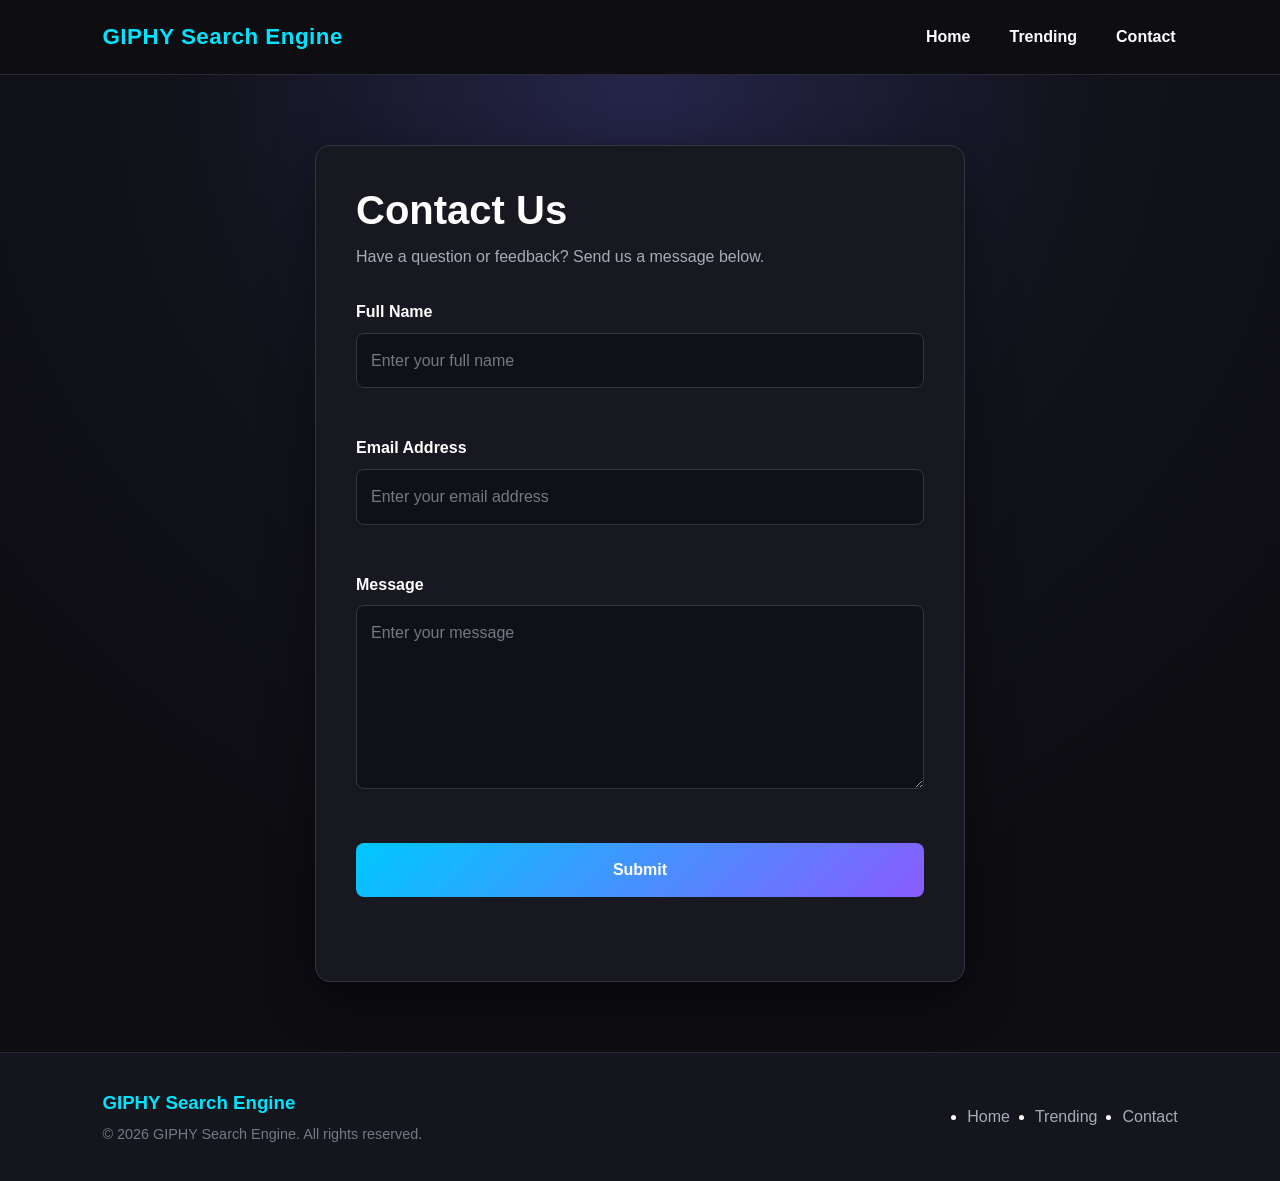
<file: contact.html>
<!DOCTYPE html>
<html lang="en">

<head>
    <meta charset="UTF-8">

    <meta
        name="viewport"
        content="width=device-width, initial-scale=1.0"
    >

    <title>Contact | GIPHY Search Engine</title>

    <!-- Reuse the same stylesheet -->
    <link rel="stylesheet" href="style.css">
</head>


<body>

    <!-- Navigation Bar -->
<nav class="navbar">

    <a href="index.html" class="logo">
        GIPHY Search Engine
    </a>

    <div class="nav-links">
                <a href="index.html">Home</a>
                <a href="trending.html">Trending</a>
                <a href="contact.html">Contact</a>
    </div>

</nav>


    <!-- Contact Section -->
    <main>

        <section class="contact-section">

            <div class="contact-container">

                <h1>Contact Us</h1>

                <p class="contact-description">
                    Have a question or feedback?
                    Send us a message below.
                </p>


                <!-- Contact Form -->
                <form id="contactForm" novalidate>

                    <!-- Full Name -->
                    <div class="form-group">

                        <label for="fullName">
                            Full Name
                        </label>

                        <input
                            type="text"
                            id="fullName"
                            name="fullName"
                            placeholder="Enter your full name"
                            required
                        >

                        <p
                            class="error-message"
                            id="nameError"
                        ></p>

                    </div>


                    <!-- Email Address -->
                    <div class="form-group">

                        <label for="email">
                            Email Address
                        </label>

                        <input
                            type="email"
                            id="email"
                            name="email"
                            placeholder="Enter your email address"
                            required
                        >

                        <p
                            class="error-message"
                            id="emailError"
                        ></p>

                    </div>


                    <!-- Message -->
                    <div class="form-group">

                        <label for="message">
                            Message
                        </label>

                        <textarea
                            id="message"
                            name="message"
                            rows="6"
                            placeholder="Enter your message"
                            required
                        ></textarea>

                        <p
                            class="error-message"
                            id="messageError"
                        ></p>

                    </div>


                    <!-- Submit Button -->
                    <button
                        type="submit"
                        class="submit-button"
                    >
                        Submit
                    </button>


                    <!-- Success Message -->
                    <p
                        class="success-message"
                        id="successMessage"
                    ></p>

                </form>

            </div>

        </section>

    </main>


    <!-- Footer -->
    <footer>

        <div class="footer-content">

            <div class="footer-brand">

                <h3>GIPHY Search Engine</h3>

                <p>
                    &copy; 2026 GIPHY Search Engine.
                    All rights reserved.
                </p>

            </div>

            <ul class="footer-links">

                <li>
                    <a href="index.html">Home</a>
                </li>

                <li>
                    <a href="trending.html">Trending</a>
                </li>

                <li>
                    <a href="contact.html">Contact</a>
                </li>

            </ul>

        </div>

    </footer>


    <!-- Contact Page JavaScript -->
    <script src="contact.js"></script>

</body>

</html>
</file>
<file: style.css>
/* ==================================================
   1. GLOBAL RESET AND BASE STYLES
================================================== */

* {
    margin: 0;
    padding: 0;
    box-sizing: border-box;
}

html {
    scroll-behavior: smooth;
}

body {
    min-height: 100vh;

    font-family: Arial, Helvetica, sans-serif;
    line-height: 1.6;

    background-color: #0d0d12;
    color: #ffffff;
}

a {
    color: inherit;
    text-decoration: none;
}

button,
input,
textarea {
    font: inherit;
}

img {
    max-width: 100%;
}


/* ==================================================
   2. NAVIGATION BAR
================================================== */

.navbar {
    position: sticky;
    top: 0;
    z-index: 1000;

    display: flex;
    justify-content: space-between;
    align-items: center;
    gap: 20px;

    padding:
        16px
        clamp(20px, 8vw, 8%);

    background-color: #0d0d12;
    border-bottom: 1px solid #292936;
}


/* Website Logo / Name */

.logo {
    flex-shrink: 0;

    color: #00e5ff;

    font-size: 1.4rem;
    font-weight: bold;
    letter-spacing: 0.5px;
}


/* Navigation Links Container */

.nav-links {
    display: flex;
    justify-content: flex-end;
    align-items: center;
    flex-wrap: wrap;

    gap: clamp(15px, 3vw, 35px);

    list-style: none;
}


/* Individual Navigation Links */

.nav-links a {
    position: relative;

    display: inline-block;

    padding: 8px 2px;

    background: transparent;
    color: #ffffff;

    font-weight: 600;

    transition: color 0.3s ease;
}


/* Aqua Underline */

.nav-links a::after {
    content: "";

    position: absolute;
    left: 0;
    bottom: 2px;

    width: 0;
    height: 2px;

    background-color: #00e5ff;

    transition: width 0.3s ease;
}


/* Navigation Hover */

.nav-links a:hover {
    color: #00e5ff;
}

.nav-links a:hover::after {
    width: 100%;
}


/* Navigation Keyboard Focus */

.nav-links a:focus-visible {
    color: #00e5ff;

    outline: 2px solid #00e5ff;
    outline-offset: 5px;

    border-radius: 2px;
}

.nav-links a:focus-visible::after {
    width: 100%;
}


/* ==================================================
   3. HERO SECTION
================================================== */

.hero {
    display: flex;
    flex-direction: column;
    justify-content: center;
    align-items: center;

    min-height: clamp(420px, 65vh, 600px);

    padding:
        clamp(30px, 8vw, 30px)
        clamp(16px, 4vw, 20px);

    text-align: center;

    background:
        radial-gradient(
            circle at top,
            #25254a 0%,
            #12121b 40%,
            #0d0d12 75%
        );
}

/* Hero Heading */


.hero h1 {
    margin-bottom: 15px;

    font-size: clamp(2.25rem, 6vw, 4.5rem);
    line-height: 1.1;

    background:
        linear-gradient(
            90deg,
            #00e5ff,
            #a970ff,
            #ff4ecd
        );

    -webkit-background-clip: text;
    background-clip: text;

    color: transparent;
}


/* Hero Description */

.hero p {
    width: min(100%, 650px);

    margin-bottom: clamp(25px, 4vw, 35px);

    color: #aaaab7;

    font-size: clamp(1rem, 2vw, 1.1rem);
}


/* ==================================================
   4. SEARCH BAR
================================================== */

.search-container {
    display: flex;

    width: min(100%, 650px);

    overflow: hidden;

    background-color: #ffffff;

    border-radius: 10px;

    box-shadow:
        0 10px 40px rgba(0, 0, 0, 0.35);
}


/* Search Input */

.search-container input {
    flex: 1;

    min-width: 0;

    padding:
        clamp(14px, 2vw, 18px)
        clamp(15px, 2vw, 20px);

    border: none;
    outline: none;

    color: #222222;

    font-size: 1rem;
}


/* Search Input Focus */

.search-container input:focus {
    box-shadow:
        inset 0 0 0 3px
        rgba(0, 200, 255, 0.35);
}


/* Search Button */

.search-container button {
    flex-shrink: 0;

    padding:
        0
        clamp(20px, 4vw, 30px);

    border: none;

    background:
        linear-gradient(
            135deg,
            #00c8ff,
            #8a5cff
        );

    color: #ffffff;

    font-size: 1rem;
    font-weight: bold;

    cursor: pointer;

    transition:
        opacity 0.3s ease,
        transform 0.3s ease;
}


/* Search Button Hover */

.search-container button:hover {
    opacity: 0.9;
}


/* Search Button Click */

.search-container button:active {
    transform: scale(0.96);
}


/* Search Button Keyboard Focus */

.search-container button:focus-visible {
    outline: 3px solid #ffffff;
    outline-offset: -5px;
}


/* ==================================================
   5. TRENDING SECTION
================================================== */

.trending {
    min-height: 400px;

    padding:
        clamp(20px, 6vw, 20px)
        clamp(16px, 8vw, 8%);
}


/* Trending Headings */

.trending h1,
.trending h2 {
    margin-bottom: clamp(18px, 3vw, 25px);

    font-size: clamp(1.6rem, 4vw, 2rem);
    line-height: 1.25;
}


/* Trending Page Description */

.page-description {
    max-width: 750px;

    margin-top: 10px;
    margin-bottom: 30px;

    color: #aaaab7;

    font-size: clamp(1rem, 2vw, 1.05rem);
}


/* ==================================================
   6. RESPONSIVE GIF GRID
================================================== */

.gif-container {
    display: grid;

    /*
       Automatically adds/removes columns
       depending on available screen width.
    */
    grid-template-columns:
        repeat(
            auto-fit,
            minmax(min(220px, 100%), 1fr)
        );

    gap: clamp(12px, 2vw, 20px);

    width: 100%;
    min-height: 250px;

    padding: clamp(12px, 2vw, 20px);

    overflow: hidden;

    /*
       Solid border replacing the previous
       dashed/dotted border.
    */
    border: 2px solid #343444;
    border-radius: 12px;
}


/* ==================================================
   7. GIF CARDS
================================================== */

.gif-card {
    min-width: 0;

    overflow: hidden;

    background-color: #181820;

    border: 1px solid transparent;
    border-radius: 12px;

    cursor: pointer;

    transition:
        transform 0.25s ease,
        box-shadow 0.25s ease,
        border-color 0.25s ease;
}


/* GIF Card Hover */

.gif-card:hover {
    border-color: #343444;

    transform: translateY(-5px);

    box-shadow:
      0 12px 30px
        rgba(0, 229, 255, 0.15);
}

/* GIF Card Keyboard Focus */

.gif-card:focus-visible {
    outline: 3px solid #00e5ff;
    outline-offset: 3px;
}


/* GIF Images */

.gif-image {
    display: block;

    width: 100%;

    /*
       Maintains consistent proportions while
       adapting the height to the card width.
    */
    aspect-ratio: 4 / 3;

    object-fit: cover;

    border-radius: 10px 10px 0 0;

    transition:
        transform 0.3s ease,
        box-shadow 0.3s ease;
}


/* GIF Image Hover */

.gif-card:hover .gif-image {
    transform: scale(1.03);
}


/* GIF Card Title */

.gif-card h3 {
    margin:
        15px
        15px
        12px;

    overflow-wrap: anywhere;

    color: #ffffff;

    font-size: 1rem;
    line-height: 1.4;
}


/* GIF Details Button */

.details-button {
    display: inline-block;

    margin:
        0
        15px
        18px;

    padding:
        8px
        14px;

    border: none;
    border-radius: 6px;

    background:
        linear-gradient(
            135deg,
            #00c8ff,
            #8a5cff
        );

    color: #ffffff;

    font-size: 0.9rem;
    font-weight: bold;

    cursor: pointer;

    transition:
        opacity 0.3s ease,
        transform 0.3s ease;
}


/* Details Button Hover */

.details-button:hover {
    opacity: 0.85;

    transform: scale(1.03);
}


/* Details Button Focus */

.details-button:focus-visible {
    outline: 3px solid #00e5ff;
    outline-offset: 3px;
}



/* ==================================================
   8. GIF DETAILS MODAL
================================================== */

.modal {
    position: fixed;
    inset: 0;

    z-index: 2000;

    display: none;
    justify-content: center;
    align-items: center;

    padding: 20px;

    background-color:
        rgba(0, 0, 0, 0.85);
}

/* Show the modal */
.modal.show {
    display: flex;
}

/* Modal Content */

.modal-content {
    position: relative;

    width: min(100%, 600px);

    max-height:
        calc(100dvh - 30px);

    padding:
        clamp(20px, 4vw, 30px);

    overflow-y: auto;

    background-color: #181820;

    border: 1px solid #343444;
    border-radius: 15px;

    text-align: center;

    box-shadow:
        0 20px 60px
        rgba(0, 0, 0, 0.6);
}

.modal.show .modal-content {
    animation: modal-open 0.25s ease;
}

/* Modal Close Button */

.modal-close {
    position: absolute;

    top: 10px;
    right: 15px;

    padding: 4px 8px;

    background: none;

    border: none;

    color: #ffffff;

    font-size: 2rem;
    line-height: 1;

    cursor: pointer;

    transition:
        color 0.3s ease,
        transform 0.3s ease;
}


/* Modal Close Hover */

.modal-close:hover {
    color: #ff4ecd;

    transform: scale(1.08);
}


/* Modal Close Focus */

.modal-close:focus-visible {
    outline: 2px solid #00e5ff;
    outline-offset: 2px;

    border-radius: 4px;
}


/* Large Modal GIF */

.modal-gif {
    display: block;

    width: 100%;

    max-height:
        min(500px, 55dvh);

    margin-bottom: 20px;

    object-fit: contain;

    border-radius: 10px;
}


/* Modal GIF Title */

.modal-content h2 {
    margin-bottom: 20px;

    padding: 0 25px;

    color: #ffffff;

    font-size: clamp(1.3rem, 4vw, 1.8rem);
}


/* Modal Button Container */

.modal-buttons {
    display: flex;
    justify-content: center;
    flex-wrap: wrap;

    gap: 15px;
}


/* Modal Buttons */

.modal-buttons button,
.modal-buttons a {
    display: inline-block;

    padding:
        12px
        20px;

    border: none;
    border-radius: 8px;

    background:
        linear-gradient(
            135deg,
            #00c8ff,
            #8a5cff
        );

    color: #ffffff;

    font-size: 0.95rem;
    font-weight: bold;

    cursor: pointer;

    transition:
        opacity 0.3s ease,
        transform 0.3s ease;
}


/* Modal Button Hover */

.modal-buttons button:hover,
.modal-buttons a:hover {
    opacity: 0.85;

    transform: scale(1.03);
}


/* Modal Button Focus */

.modal-buttons button:focus-visible,
.modal-buttons a:focus-visible {
    outline: 3px solid #00e5ff;
    outline-offset: 3px;
}


/* Modal Open Animation */

.modal.show .modal-content {
    animation:
        modal-open
        0.25s
        ease;
}


@keyframes modal-open {
    from {
        opacity: 0;

        transform:
            scale(0.9)
            translateY(20px);
    }

    to {
        opacity: 1;

        transform:
            scale(1)
            translateY(0);
    }
}


/* Copy Confirmation Message */

#copyMessage {
    min-height: 24px;

    margin-top: 15px;

    color: #00e5ff;
}


/* ==================================================
   9. CONTACT PAGE
================================================== */

.contact-section {
    display: flex;
    justify-content: center;
    align-items: center;

    min-height: 75vh;

    padding:
        clamp(40px, 7vw, 70px)
        clamp(15px, 4vw, 30px);

    background:
        radial-gradient(
            circle at top,
            #25254a 0%,
            #12121b 40%,
            #0d0d12 75%
        );
}


/* Contact Form Container */

.contact-container {
    width: min(100%, 650px);

    padding:
        clamp(20px, 5vw, 40px);

    background-color: #181820;

    border: 1px solid #343444;
    border-radius: 15px;

    box-shadow:
        0 15px 50px
        rgba(0, 0, 0, 0.4);
}


/* Contact Heading */

.contact-container h1 {
    margin-bottom: 10px;

    color: #ffffff;

    font-size:
        clamp(2rem, 5vw, 2.5rem);

    line-height: 1.2;
}


/* Contact Description */

.contact-description {
    margin-bottom:
        clamp(20px, 4vw, 30px);

    color: #aaaab7;
}


/* ==================================================
   10. CONTACT FORM
================================================== */

.form-group {
    margin-bottom: 22px;
}


/* Form Labels */

.form-group label {
    display: block;

    margin-bottom: 8px;

    color: #ffffff;

    font-weight: bold;
}


/* Form Inputs and Textarea */

.form-group input,
.form-group textarea {
    width: 100%;

    padding: 14px;

    background-color: #101017;

    border: 1px solid #343444;
    border-radius: 8px;

    outline: none;

    color: #ffffff;

    font-family: inherit;
    font-size: 1rem;

    transition:
        border-color 0.3s ease,
        box-shadow 0.3s ease;
}


/* Form Placeholder */

.form-group input::placeholder,
.form-group textarea::placeholder {
    color: #777785;
}


/* Form Field Focus */

.form-group input:focus,
.form-group textarea:focus {
    border-color: #00e5ff;

    box-shadow:
        0 0 0 2px
        rgba(0, 229, 255, 0.15);
}


/* Message Textarea */

.form-group textarea {
    min-height: 140px;

    resize: vertical;
}


/* ==================================================
   11. CONTACT FORM SUBMIT BUTTON
================================================== */

.submit-button {
    width: 100%;

    padding:
        14px
        20px;

    border: none;
    border-radius: 8px;

    background:
        linear-gradient(
            135deg,
            #00c8ff,
            #8a5cff
        );

    color: #ffffff;

    font-size: 1rem;
    font-weight: bold;

    cursor: pointer;

    transition:
        opacity 0.3s ease,
        transform 0.3s ease;
}


/* Submit Hover */

.submit-button:hover {
    opacity: 0.85;

    transform:
        translateY(-2px);
}


/* Submit Click */

.submit-button:active {
    transform:
        scale(0.98);
}


/* Submit Focus */

.submit-button:focus-visible {
    outline: 3px solid #00e5ff;
    outline-offset: 3px;
}


/* ==================================================
   12. FORM MESSAGES
================================================== */

/* Error Message */

.error-message {
    min-height: 20px;

    margin-top: 5px;

    color: #ff5c7a;

    font-size: 0.9rem;
}


/* Success Message */

.success-message {
    min-height: 24px;

    margin-top: 20px;

    color: #46e891;

    font-weight: bold;
    text-align: center;
}


/* ==================================================
   13. FOOTER
================================================== */

footer {
    padding:
        clamp(25px, 5vw, 35px)
        clamp(20px, 8vw, 8%);

    background-color: #15151d;

    border-top:
        1px solid #292936;
}


/* Footer Layout */

.footer-content {
    display: flex;
    justify-content: space-between;
    align-items: center;

    gap: 25px;
}


/* Footer Brand */

.footer-brand h3 {
    margin-bottom: 5px;

    color: #00e5ff;
}

.footer-brand p {
    color: #777785;

    font-size: 0.9rem;
}


/* Footer Links */

.footer-links {
    display: flex;
    flex-wrap: wrap;

    gap: 25px;
}

.footer-links a {
    color: #aaaab7;

    transition:
        color 0.3s ease;
}


/* Footer Link Hover */

.footer-links a:hover {
    color: #00e5ff;
}


/* Footer Link Focus */

.footer-links a:focus-visible {
    color: #00e5ff;

    outline: 2px solid #00e5ff;
    outline-offset: 4px;
}


/* ==================================================
   14. LOADING AND STATUS INDICATORS
================================================== */


/* Loading Container */

.loading {
    grid-column: 1 / -1;

    display: flex;
    flex-direction: column;
    align-items: center;

    gap: 15px;
    padding:
        clamp(30px, 6vw, 50px)
        20px;

    color: #aaaab7;
}


/* Loading Spinner */

.spinner {
    width: 40px;
    height: 40px;

    border: 4px solid #343444;

    border-top-color: #00e5ff;

    border-radius: 50%;

    animation:
        spin
        0.8s
        linear
        infinite;
}


@keyframes spin {
    to {
        transform:
            rotate(360deg);
    }
}


/* General Status Message */

.status-message {
    grid-column: 1 / -1;

    padding:
        clamp(30px, 6vw, 50px)
        20px;

    color: #aaaab7;

    font-size: 1.1rem;
    text-align: center;
}


/* Error Status */

.error-status {
    color: #ff5c7a;
}


/* ==================================================
   15. TABLET RESPONSIVE STYLES
   768px AND BELOW
================================================== */

@media (max-width: 768px) {

    /* ------------------------------
       Navigation
    ------------------------------ */

    .navbar {
        flex-direction: column;
        justify-content: center;

        gap: 10px;

        padding:
            14px
            20px;
    }

    .logo {
        text-align: center;
    }

    .nav-links {
        justify-content: center;

        width: 100%;
    }


    /* ------------------------------
       Footer
    ------------------------------ */

    .footer-content {
        flex-direction: column;

        text-align: center;
    }

    .footer-links {
        justify-content: center;
    }
}


/* ==================================================
   16. MOBILE RESPONSIVE STYLES
   600px AND BELOW
================================================== */

@media (max-width: 600px) {

    /* ------------------------------
       Hero
    ------------------------------ */

    .hero {
        min-height: auto;

        padding:
            60px
            20px;
    }


    /* ------------------------------
       Search Bar
    ------------------------------ */

    .search-container {
        flex-direction: column;

        overflow: visible;

        background: transparent;

        box-shadow: none;
    }

    .search-container input,
    .search-container button {
        width: 100%;
        min-height: 50px;

        border-radius: 8px;
    }

    .search-container button {
        padding:
            14px
            20px;
    }


    /* ------------------------------
       Trending GIF Area
    ------------------------------ */

    .trending {
        padding:
            40px
            16px;
    }


  /* ------------------------------
       Contact Page
    ------------------------------ */

    .contact-section {
        align-items: flex-start;

        padding:
            35px
            15px;
    }


    /* ------------------------------
       Modal
    ------------------------------ */

    .modal {
        align-items: center;

        padding: 10px;
    }

    .modal-content {
        padding:
            25px
            15px;
    }

    .modal-buttons {
        flex-direction: column;
    }

    .modal-buttons button,
    .modal-buttons a {
        width: 100%;
    }
}


/* ==================================================
   17. SMALL MOBILE RESPONSIVE STYLES
   480px AND BELOW
================================================== */

@media (max-width: 480px) {

    /* ------------------------------
       Navigation
    ------------------------------ */

    .navbar {
        padding:
            12px
            14px;
    }

    .logo {
        font-size: 1.2rem;
    }

    .nav-links {
        gap:
            6px
            16px;
    }

    .nav-links a {
        padding:
            7px
            3px;

        font-size: 0.95rem;
    }


    /* ------------------------------
       Hero
    ------------------------------ */

    .hero {
        padding:
            50px
            16px;
    }


    /* ------------------------------
       GIF Grid
    ------------------------------ */

    .gif-container {
        grid-template-columns: 1fr;

        padding: 10px;
    }


    /* ------------------------------
       Contact Form
    ------------------------------ */

    .contact-container {
        padding:
            22px
            16px;
    }


    /* ------------------------------
       Modal
    ------------------------------ */

    .modal-content h2 {
        padding:
            0
            20px;
    }
}


/* ==================================================
   18. VERY SMALL MOBILE SCREENS
   360px AND BELOW
================================================== */

@media (max-width: 360px) {

    /* ------------------------------
       Navigation
    ------------------------------ */

    .nav-links {
        gap:
            5px
            12px;
    }

    .nav-links a {
        font-size: 0.9rem;
    }


    /* ------------------------------
       Hero
    ------------------------------ */

    .hero h1 {
        font-size: 2rem;
    }


   /* ------------------------------
       GIF Grid
    ------------------------------ */

    .trending {
        padding:
            30px
            10px;
    }


    /* ------------------------------
       Contact Form
    ------------------------------ */

    .contact-section {
        padding:
            25px
            10px;
    }
}


/* ==================================================
   19. REDUCED MOTION ACCESSIBILITY
================================================== */

@media (prefers-reduced-motion: reduce) {

    html {
        scroll-behavior: auto;
    }

    *,
    *::before,
    *::after {
        animation-duration:
            0.01ms !important;

        animation-iteration-count:
            1 !important;

        transition-duration:
            0.01ms !important;
    }
}
</file>
